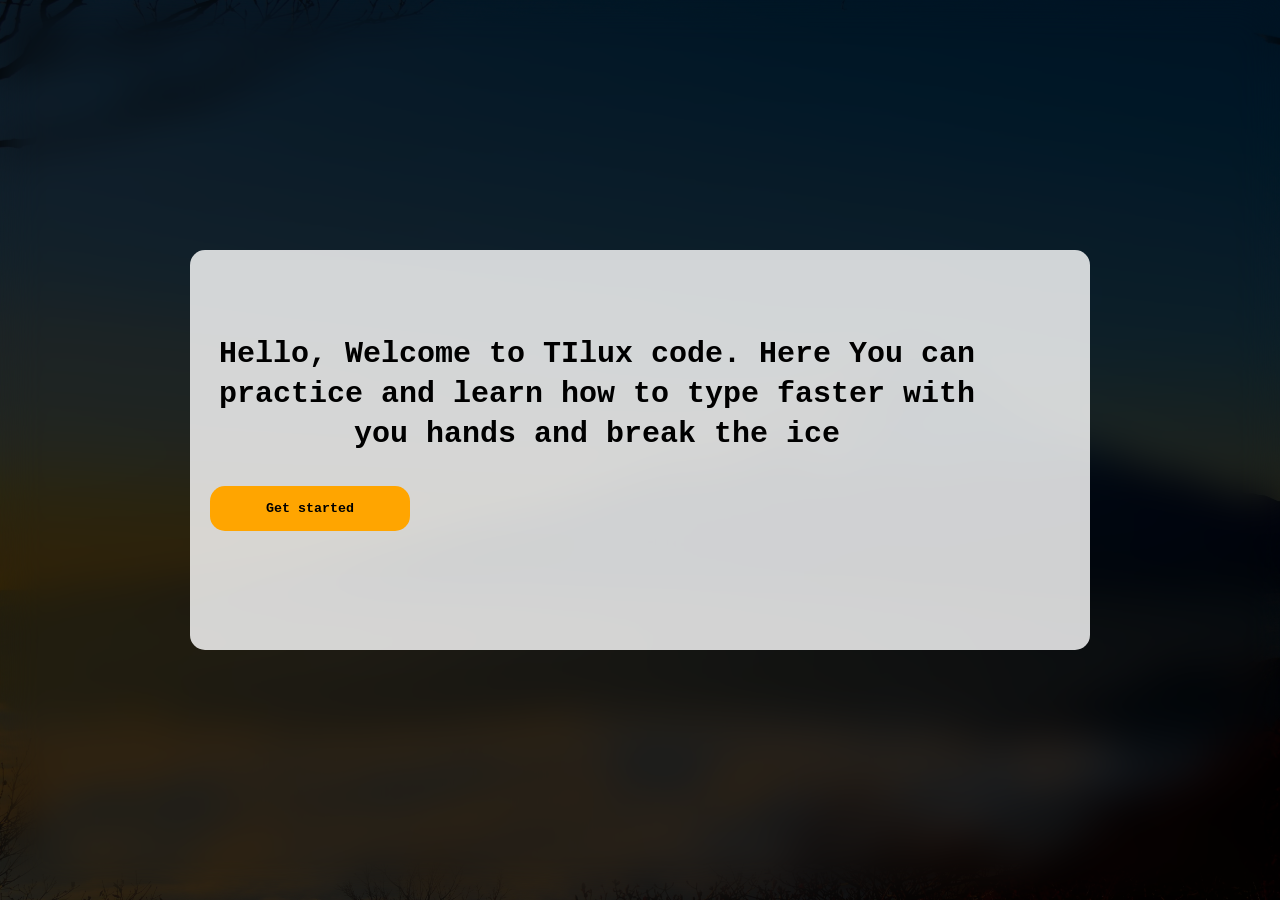
<file: index.html>
<!DOCTYPE html>
<html lang="en">
<head>
	<meta charset="UTF-8">
	<meta name="viewport" content="width=device-width, initial-scale=1.0">
	<title>Tilux Beacon</title>
	<link rel="stylesheet" href="style.css">
</head>
<style> 
    body{
        justify-content: center;
    }
    section{
        margin-top: 0;
        height: 400px;
    }
</style>
<body>
	<section>
		<div class="getStarted">
			<h1>Hello, Welcome to TIlux code. Here You can practice and learn how to type faster with you hands and break the ice</h1>
			<a href="register.html"><button>Get started</button></a>
		</div>
</body>
</html>
</file>
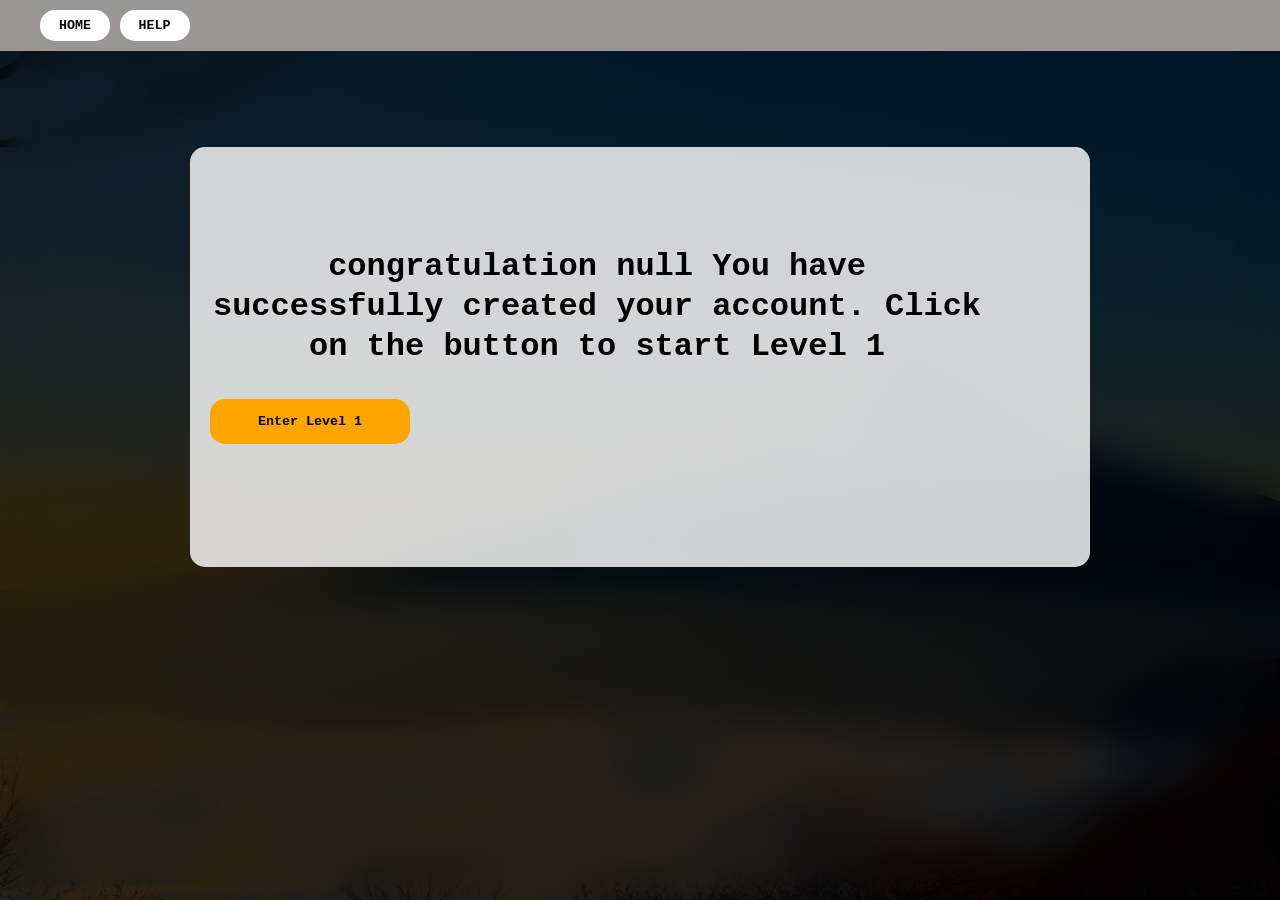
<file: congratulation.html>
<!DOCTYPE html>
<html lang="en">
<head>
	<meta charset="UTF-8">
	<meta name="viewport" content="width=device-width, initial-scale=1.0">
	<title>Tilux Beacon</title>
	<link rel="stylesheet" href="style.css">
</head>
<style> 
	#section{
		margin-top: 6rem;
	}
</style>
<body>
	<header>
		<div>
            <button>HOME</button>
		    <Button>HELP</Button>
        </div>
	</header>
	<section id="section">
		
	</section>
</body>
<script>
    let username = localStorage.getItem("TiluxBeaconUsername")
    const section = document.getElementById("section")
    section.innerHTML = `
        <div class="congratulation">
			<h1>congratulation ${username} You have successfully created your account. Click on the button to start Level 1</h1>
			<a href="level1.html"><button>Enter Level 1</button></a>
		</div>
    `
</script>
</html>
</file>
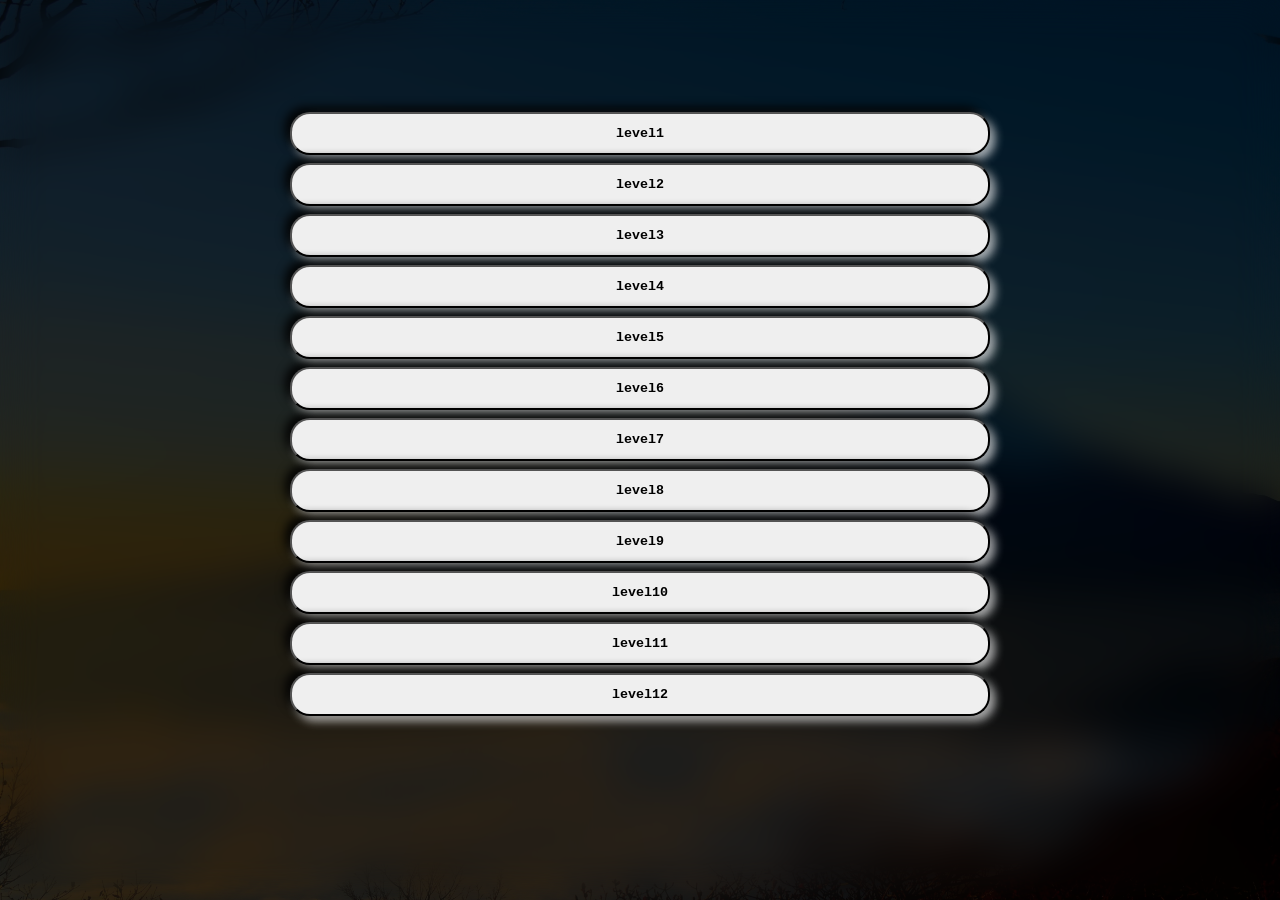
<file: level.html>
<!DOCTYPE html>
<html lang="en">
<head>
    <meta charset="UTF-8">
    <meta name="viewport" content="width=device-width, initial-scale=1.0">
    <title>Document</title>
</head>
<style>
    *{
        margin: 0;
        padding: 0;
        box-sizing: border-box;
        font-family: 'Courier New', Courier, monospace;
    }
    body{
        display: flex;
        align-items: center;
        min-height: 100vh;
        height: auto;
        background:linear-gradient(#000000d7, #000000c5), url("images/pexels-pixabay-46253.jpg") ;
        background-position: center;
        background-size: cover;
        backdrop-filter: blur(20px);
        flex-direction: column;
        overflow-x: hidden;
        align-items: center;
    }
    div{
        width: 98%;
        flex-direction: column;
        display: flex;
        max-width: 700px;
        gap: 0.5rem;
        margin-top: 7rem;
    }
    div button{
        padding: 12px 0px;
        border-radius: 20px;
        font-weight: 600;
        cursor: pointer;
        box-shadow: -5px -5px 10px rgba(0, 0, 0, 0.877), 5px 5px 10px rgba(255, 255, 255, 0.664);
    }
    div button:hover{
        background-color: orange;
    }
</style>
<body>
    <div>
        <button>level1</button>
        <button>level2</button>
        <button>level3</button>
        <button>level4</button>
        <button>level5</button>
        <button>level6</button>
        <button>level7</button>
        <button>level8</button>
        <button>level9</button>
        <button>level10</button>
        <button>level11</button>
        <button>level12</button>
    </div>
</body>
<script>
    let levelCount = String(localStorage.getItem("TiluxBeaconLevelCount"))
    let text = `level${levelCount}`
    let counter = 0
    let buttons = document.querySelectorAll("button")
    buttons.forEach((button)=>{
        if(text == button.innerText){
            button.style.border = `7px solid rgba(255, 166, 0, 0.623)`
        }
        button.addEventListener("click", ()=>{
            let text = String(button.innerText)
            window.location.href = `${text}.html`
        })
    })
</script>
</html>
</file>
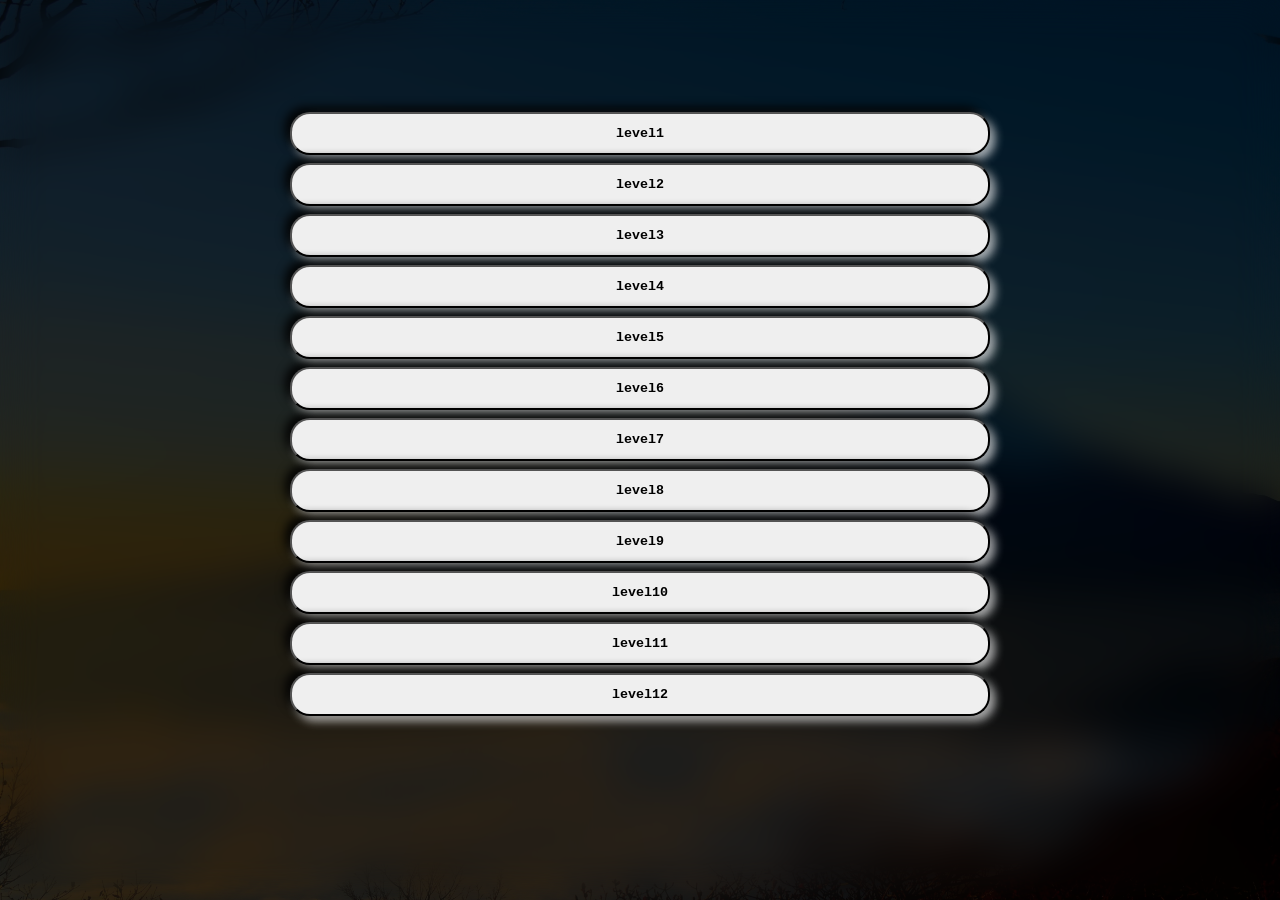
<file: level1.html>
<!DOCTYPE html>
<html lang="en">
<head>
	<meta charset="UTF-8">
	<meta name="viewport" content="width=device-width, initial-scale=1.0">
	<title>Tilux Beacon</title>
	<link rel="stylesheet" href="style.css">
</head>
<body>
	<header>
		<div>
			<button id="pause">Pause</button>
			<Button id="help">HELP</Button>
		</div>
		<div id="header">
			<h3>username: Username</h3>
		</div>
	</header>
	<!-- <audio src="" id="song" controls>
		<source src="music/Coldplay-Viva-La-Vida-(Celebnob.com).mp3" type="mp3">
	</audio> -->
	<section>
		<p id="copy">The sun rises in the morning. Birds sing in the<br>trees. People wake up and start their day. Children<br>go to school while adults go to work. Everyone has<br>things to do. The world keeps moving forward each<br>day.</p>
		<p id="show"></input>
	</section>
	<button id="submit">Submit</button>
	<div class="img">
		<div class="showResult">
			<div class="range">
				<h6>Error Count</h6>
				<input type="range" disabled value="0" id="errorCountOutput">
				<h6>Completion Range</h6>
				<input type="range" disabled value="0" id="completionRange">
			</div>
			<div><h2 id="wpm">0wpm</h2></div>
			<button id="submit2">Submit</button>
		</div>
		<img src="images/initial.png" alt="">
	</div>
	<div class="splash">
		<p>Beacon is not available for your mobile screen</p>
	</div>
	<div class="confirm">
		<p>Are you sure you want to quit?</p>
		<div class="confirmHolder">
			<button id="yes">Yes</button>
			<button id= "no">No</button>
		</div>
	</div>
	<div class="pause">
		<p>username: <span id="name">username</span></p>
		<p>Current level: <span id="currentLevel">level</span></p>
		<p>Reached level: <span id="reachedLevel">level</span></p>
		<p>Overall accuracy: <span id="">96%</span></p>
		<div>
			<button id="selectLevel">Select level</button>
			<button id="resume">Resume</button>
		</div>
	</div>
</body>
<script src="script.js"></script>
<script>
	let username = localStorage.getItem("TiluxBeaconUsername")
	levelCount = localStorage.getItem("TiluxBeaconLevelCount")
	let song = document.getElementById("song")
	console.log(localStorage);
	let HighestWpm = 20

	// levelCount = localStorage.getItem("TiluxBeacon", levelCount)
	if(username == null){
		alert("Pls login to your account")
		window.location.href = "register.html"
	}
	if (levelCount == null){
		alert("Error getting your level")
		window.location.href = "register.html"

	}
	if(!(parseInt(levelCount) >= 1)){
		alert("pls go back to your level")
		window.location.href = "level.html"
	}
	else{
		header.innerHTML =   `
		<h3>username: ${username}</h3>`   
		// alert(levelCurrentCount)
		levelCount = 1
		Dashboard()
	}
</script>
</html>
</file>
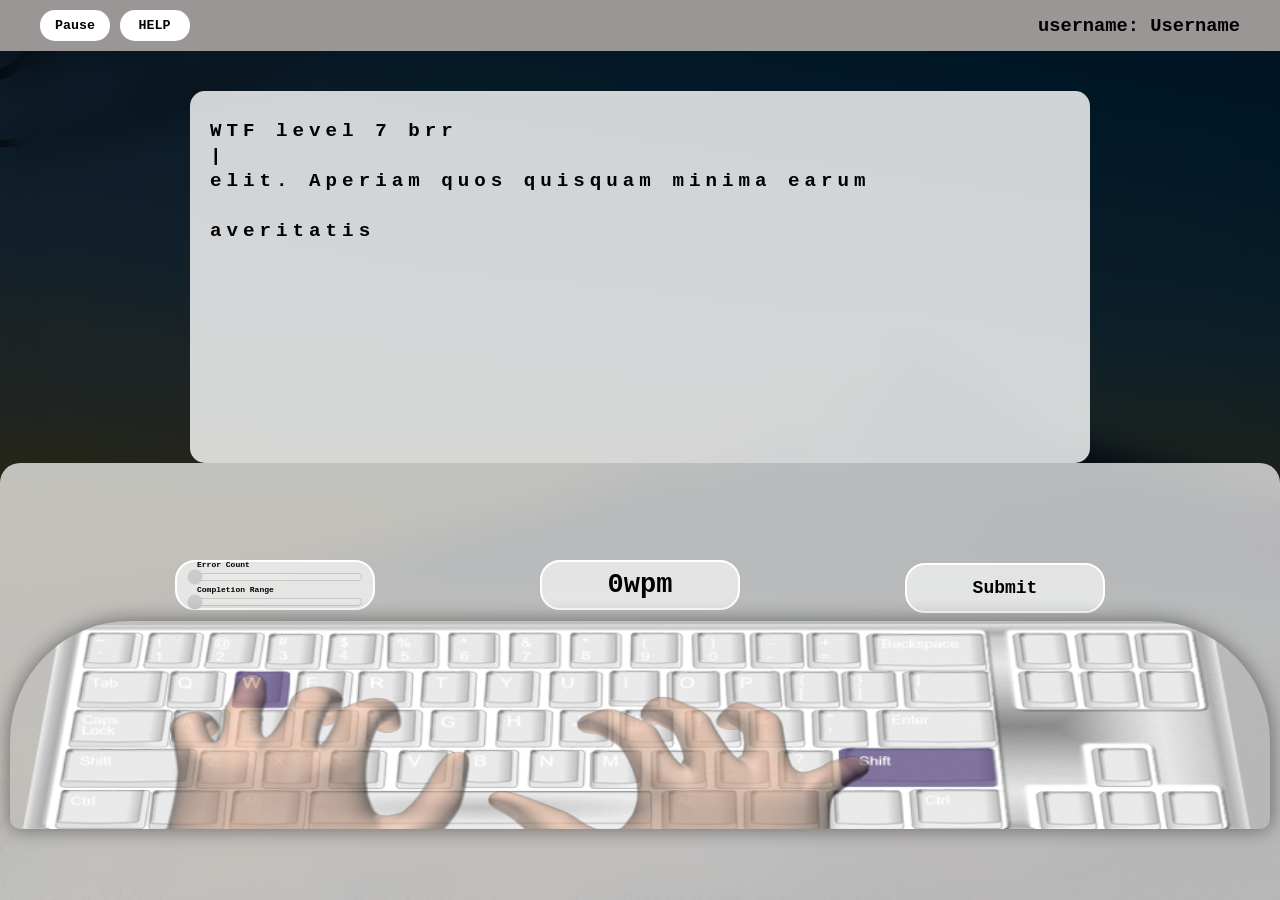
<file: level9.html>
<!DOCTYPE html>
<html lang="en">
<head>
    <meta charset="UTF-8">
    <meta name="viewport" content="width=device-width, initial-scale=1.0">
    <title>Document</title>
	<link rel="stylesheet" href="style.css">
</head>
<body>
    <header>
		<div>
			<button id="pause">Pause</button>
			<Button>HELP</Button>
		</div>
		<div id="header">
			<h3>username: Username</h3>
		</div>
	</header>
	<section>
		<p id="copy">WTF level 7 brr<br>elit. Aperiam quos quisquam minima earum<br>averitatis</p>
		<p id="show"></input>
	</section>
	<button id="submit">Submit</button>
	<div class="img">
		<div class="showResult">
			<div class="range">
				<h6>Error Count</h6>
				<input type="range" disabled value="0" id="errorCountOutput">
				<h6>Completion Range</h6>
				<input type="range" disabled value="0" id="completionRange">
			</div>
			<div><h2 id="wpm">0wpm</h2></div>
			<button id="submit2">Submit</button>
		</div>
		<img src="images/initial.png" alt="">
	</div>
	<div class="splash">
		<p>Beacon is not available for your mobile screen</p>
	</div>
	<div class="confirm">
		<p>Are you sure you want to quit?</p>
		<div class="confirmHolder">
			<button id="yes">Yes</button>
			<button id= "no">No</button>
		</div>
	</div>
	<div class="pause">
		<p>username: <span id="name">username</span></p>
		<p>Current level: <span id="currentLevel"></span></p>
		<p>Reached level: <span id="reachedLevel">level3</span></p>
		<div>
			<button id="selectLevel">Select level</button>
			<button id="resume">Resume</button>
		</div>
	</div>
</body>
<script src="script.js"></script>
<script>
	let username = localStorage.getItem("TiluxBeaconUsername")
	levelCount = localStorage.getItem("TiluxBeaconLevelCount")
	console.log(localStorage);
	let HighestWpm = 50

	// levelCount = localStorage.getItem("TiluxBeacon", levelCount)
	if(username == null){
		alert("Pls login to your account")
		window.location.href = "register.html"
		return
	}
	if (levelCount == null){
		alert("Error getting your level")
		window.location.href = "register.html"
		return

	}
	if(!(parseInt(levelCount) >= 7)){
		alert("pls go back to your level")
		window.location.href = "level.html"
	}
	else{
		header.innerHTML =   `
	<h3>username: ${username}</h3>`   
		// alert(levelCurrentCount)
		Dashboard()
	}
</script>
</html>
</file>
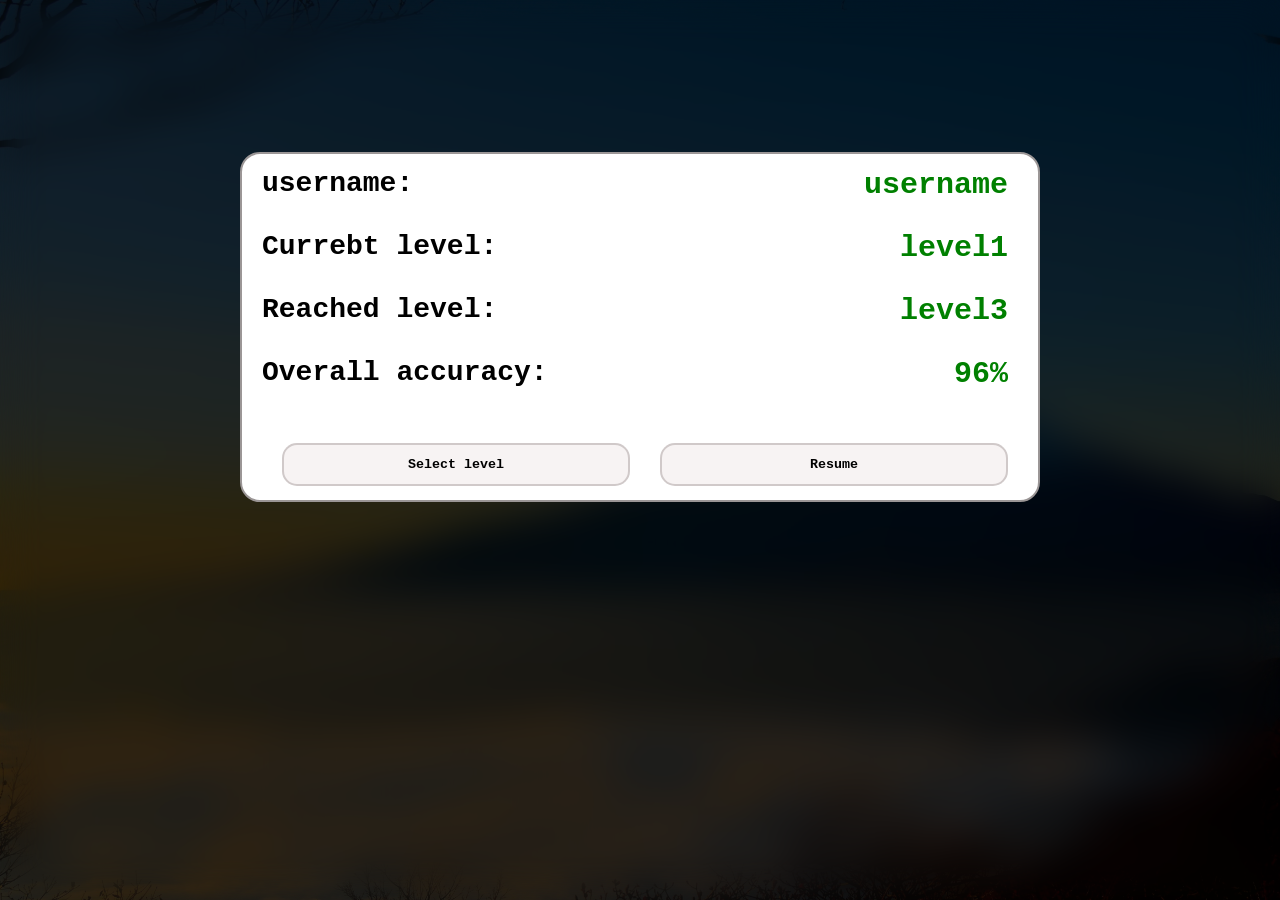
<file: output.html>
<!DOCTYPE html>
<html lang="en">
<head>
    <meta charset="UTF-8">
    <meta name="viewport" content="width=device-width, initial-scale=1.0">
    <title>Document</title>
    <link rel="stylesheet" href="style.css">
</head>
<body>
	<div class="pause show">
		<p>username: <span>username</span></p>
		<p>Currebt level: <span>level1</span></p>
		<p>Reached level: <span>level3</span></p>
		<p>Overall accuracy: <span>96%</span></p>
		<div>
			<button>Select level</button>
			<button>Resume</button>
		</div>
	</div>
</body>
</html>
</file>
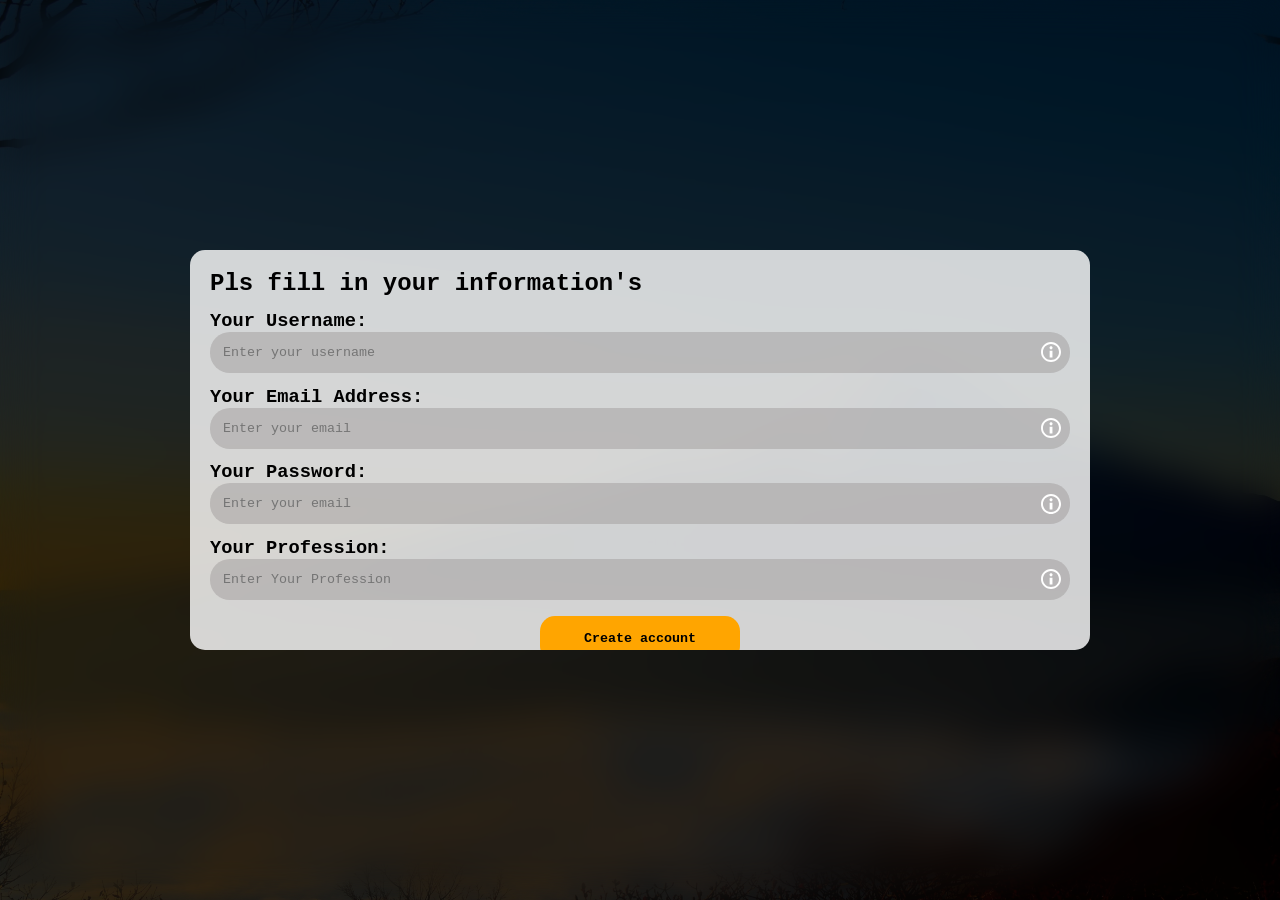
<file: register.html>
<!DOCTYPE html>
<html lang="en">
<head>
	<meta charset="UTF-8">
	<meta name="viewport" content="width=device-width, initial-scale=1.0">
	<title>Tilux Beacon</title>
	<link rel="stylesheet" href="style.css">
</head>
<style> 
    body{
        justify-content: center;
    }
    section{
        margin-top: 0;
        height: 400px;
    }
    section .register div{
        position: relative;
    }
    section .register div input{
        width: 100% !important;
    }
    section .register div img{
        position: absolute;
        width: 20px;
        right: 1%;
        top: 25%;
    }
</style>
<body>
	<section id="section">
		<div class="register">
			<h2>Pls fill in your information's</h2>
			<h3>Your Username:</h3>
			<div id="usernameShow">
                <input onkeyup="process()" type="text" placeholder="Enter your username" required id="username">
                <span class="error"><img src="images/c2b60795-574d-4a54-bb22-26e1bd9cb160.svg" alt=""></span>           
            </div>
			<h3>Your Email Address:</h3>
			<div id="emailShow">
                <input onkeyup="process()" type="email" placeholder="Enter your email" required id="email">
                <span class="error"><img src="images/c2b60795-574d-4a54-bb22-26e1bd9cb160.svg" alt=""></span>            
            </div>
			<h3>Your Password:</h3>
			<div id="passwordShow">
                <input onkeyup="process()" type="email" placeholder="Enter your email" required id="password">
                <span class="error"><img src="images/c2b60795-574d-4a54-bb22-26e1bd9cb160.svg" alt=""></span>            
            </div>
			<h3>Your Profession:</h3>
			<div id="professionalShow">
                <input onkeyup="process()" type="text" placeholder="Enter Your Profession" id="profession">
                <span class="error"><img src="images/c2b60795-574d-4a54-bb22-26e1bd9cb160.svg" alt=""></span>            
            </div>
			<button type="submit" id="createAccount">Create account</button>
		</div>
	</section>
</body>
<script src="register.js"></script>
</html>
</file>
<file: style.css>
*{
    margin: 0;
    padding: 0;
    box-sizing: border-box;
    font-family: 'Courier New', Courier, monospace;
}
body{
    display: flex;
    align-items: center;
    height: 100vh;
    background:linear-gradient(#000000d7, #000000c5), url("images/pexels-pixabay-46253.jpg") ;
    background-position: center;
    background-size: cover;
    backdrop-filter: blur(20px);
    flex-direction: column;
    overflow-x: hidden;
}
header{
    display: flex;
    width: 100%;
    gap: 1rem;
    background-color: #9b9696;
    align-items: center;
    padding: 10px 40px;
    justify-content: space-between;
}
header button{
    width: 70px;
    padding: 8px 0px;
    margin-top: 0rem;
    background-color: rgb(255, 255, 255);
}
section{
    display: flex;
    flex-direction: column;
    background: #ffffffd0;
    width: 98%;
    margin-top: 40px;
    max-width: 900px;
    padding: 20px;
    border-radius: 15px;
    height: 420px;
    overflow-y: scroll;
    scroll-behavior: auto;
    position: relative;
    overflow-x: hidden;
}
section::-webkit-scrollbar{
    width: 0px;
}
#copy{
    line-height: 50px;
    margin-top: -5px;
    font-weight: 600;
    letter-spacing: 5px;
    font-size: 1.2rem;
    outline: 0;
    text-wrap: none;
    position: absolute;
    width: 100%;
}
#show{
    top: 40px;
    font-size: 1.2rem;
    font-weight: 600;
    letter-spacing: 5px;
    line-height: 50px;
    outline: 0;
    position: absolute;
    width: 100%;
    overflow-wrap: break-word;
    text-align: justify;
}
#show::after{
	content: "|";
	animation: hide 1s infinite;
}
button{
    width: 100%;
    max-width: 800px;
    border-radius: 15px;
    margin-top: 0.2rem;
    padding: 10px 0px;
    border: 0;
    outline: 0;
    font-weight: 600;
    cursor: pointer;
}
section h1{
    text-align: center;
    display: flex;
    margin-top: 4rem;
    line-height: 40px;
    width: 90%;
    font-size: 30px;
    justify-self: center;
    align-self: center;
}
a{
    text-decoration: none;
}
section button{
    width: 70%;
    max-width: 200px;
    border-radius: 15px;
    display: flex;
    justify-content: center;
    align-self: center;
    justify-self: center;
    padding: 15px 0px;
    margin-top: 2rem;
    background-color: orange;
    cursor: pointer;
    transition: transform 0.5s ease-in-out;
}
section button:hover{
    transform: translateY(-10px);
}
section .register{
    display: flex;
    flex-direction: column;
    justify-content: center;
}
section .register h2{
    margin-top: 0rem;
}
section .register h3{
    margin-top: 0.8rem;
}
section .register input{
    padding: 13px;
    background-color: #9b969675;
    outline: 0;
    border-radius: 20px;
    border: 0;
}
section .register button{
    margin-top: 1rem;
    padding: 15px 0px;
}
section .congratulation h1{
    margin-top: 5rem;
    font-size: 32px
}
.splash{
    display: none;
}

.img{
    width: 100%;
    height: 500px;
    display: flex;
    flex-direction: column;
    justify-content: center;
    padding: 10px 10px 0px;
    background-color: rgba(255, 255, 255, 0.719);
    border-radius: 20px 20px 0px 0px;
}
.img img{
    filter: blur(0.1px);
    height: 13rem;
    margin-top: 0.5em;
    width: 100%;
    border-radius: 120px 120px 10px 10px;
    box-shadow: 0px 0px 20px rgba(0, 0, 0, 0.479);
}
.showResult{
    display: flex;
    justify-content: space-evenly;
    margin-top: 1rem;
}
.showResult div,
.showResult button{
    background-color: rgba(255, 255, 255, 0.61);
    border: 2px solid white;
    width: 200px;
    height: 50px;
    font-size: 18px;
    border-radius: 20px;
    display: flex;
    justify-content: center;
    align-items: center;
    flex-direction: column;
}
.range h6{
    font-size: 8px;
    display: flex;
    align-self: flex-start;
    padding-left: 20px;
}
.range input{
    width: 90%;
}
#submit{
    display: none;
}
.output{
    width: 100%;
    height: 100%;
    display: flex;
    flex-direction: column;
    gap: 2rem;
    justify-content: center;
    padding: 0px 20px;
}
.output h5{
    font-size: 55px;
    text-align: center;
    margin-top: -2rem;
}
.output p,
.pause p{
    font-size: 28px;
    font-weight: 600;
    position: relative;
}
.output p span,
.pause p span{
    position: absolute;
    font-size: 30px;
    color: green;
    right: 20px;
}
.confirm{
    width: 98%;
    max-width: 400px;
    background-color: white;
    border-radius: 20px;
    padding: 20px 0px;
    border:2px solid #9b9696;
    scale: 0.1;
    margin-top: 14rem;
    display: flex;
    flex-direction: column;
    justify-content: center;
    text-align: center;
    position: absolute;
    visibility: hidden;
}
.confirm p{
    font-size: 20px;
    padding: 0px 20px;
}
.confirm .confirmHolder,
.pause div{
    display: flex;
    padding: 20px;
    gap: 30px;
}
.confirm .confirmHolder button,
.pause div button{
    border: 2px solid rgba(158, 145, 145, 0.438);
    background-color: rgb(247, 243, 243);
    padding-top: 12px;
    padding-bottom: 12px;
    transition: transform 0.4s ease-in-out;
    font-weight: 600;
}
.confirm .confirmHolder button:hover,
.pause div button:hover{
    transform: translateY(5px);
}
.pause{
    width: 98%;
    max-width: 800px;
    background-color: white;
    border-radius: 20px;
    height: 350px;
    padding: 30px 10px 10px 20px;
    border:2px solid #9b9696;
    margin-top: 9.5rem;
    display: flex;
    flex-direction: column;
    justify-content: center;
    position: absolute;
    visibility: hidden;
    scale: 0.1;
    gap: 2rem;
}
.show{
    scale: 1;
    visibility: visible;
    transition: scale 0.4s ease, visibility 0.4s ease;
}
@keyframes hide {
	0%{
		opacity: 1;
	}
	100%{
		opacity: 0;
	}
}

@media screen and (max-width:884px) {
    #copy,
    #show{
        font-size: 1rem;
    }
}
@media screen and (max-width:786px) {
    #copy,
    #show{
        letter-spacing: 2px;
    }
}
@media screen and (max-width:634px) {
    #copy,
    #show{
        letter-spacing: 1px;
    }
}
@media screen and (max-width:582px) {
    #copy,
    #show{
        font-size: 0.8rem;
    }
}
@media screen and (max-width:486px) {
    section{
        padding: 10px;
    }
}
@media screen and (max-width:486px) {
    section{
        padding: 2px;
    }
}
@media screen and (max-width:448px) {
    header{
        padding: 10px 10px;
    }
    #copy,
    #show{
        font-size: 0.6rem;
    }
}
@media screen and (max-width:350px) {
    header button{
        margin-bottom: 5px;
    }
    header{
        padding: 5px 10px;
    }
}
@media screen and (max-width:353px) {
    header button{
        margin-bottom: 5px;
    }
    header{
        padding: 5px 10px;
    }
}
@media screen and (max-width:352px) {
    section{
        display: none;
    }
    .img{
        display: none;
    }
    button{
        display: none;
    }
    .splash{
        display: initial;
        font-size: 30px;
        margin-top: 8rem;
        padding: 5px;
        text-align: center;
        color: white;
        font-weight: 600;
    }
}
</file>
